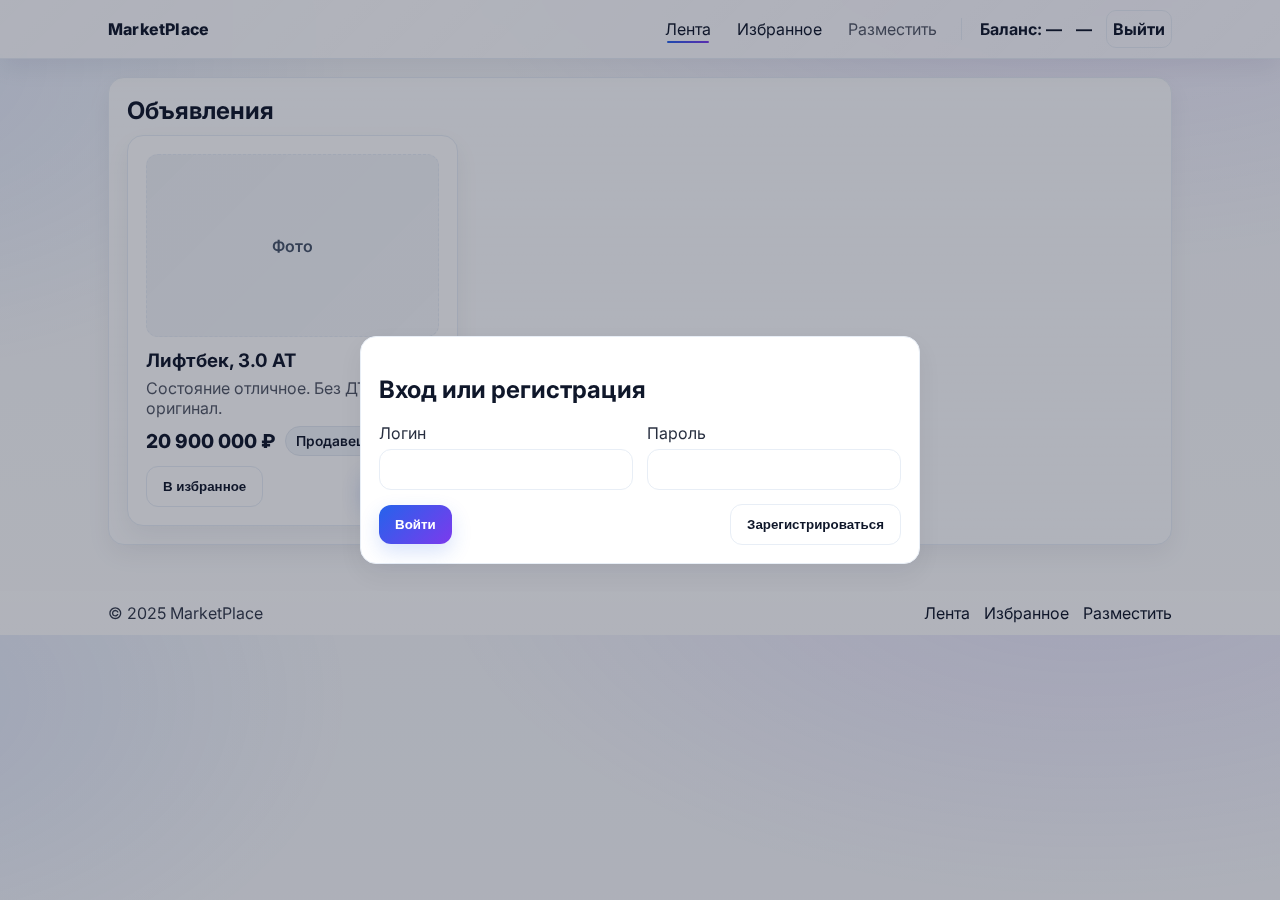
<file: index.html>
<!doctype html>
<html lang="ru">
<head>
  <meta charset="utf-8">
  <title>MarketPlace — объявления</title>
  <meta name="viewport" content="width=device-width, initial-scale=1" />
  <link rel="preconnect" href="https://fonts.gstatic.com" crossorigin>
  <link href="https://fonts.googleapis.com/css2?family=Inter:wght@400;600;800&display=swap" rel="stylesheet">
  <link rel="stylesheet" href="style.css">
</head>
<body class="page">
<header class="header header--glass">
  <div class="container nav-wrap">
    <nav class="nav">
      <a class="nav__brand" href="index.html">MarketPlace</a>
      <div class="nav__links">
        <a href="#" class="active" data-view="feed">Лента</a>
        <a href="#" data-view="fav">Избранное</a>
        <a href="#" data-view="post" class="muted" title="Недоступно">Разместить</a>
        <span class="divider"></span>
        <span class="balance" id="balance">Баланс: —</span>
        <span class="user" id="username">—</span>
        <a id="logoutBtn" class="btn btn--ghost" href="javascript:void(0)">Выйти</a>
      </div>
    </nav>
  </div>
</header>

<main class="container">
  <section id="view-feed" class="view card card--soft reveal">
    <h2>Объявления</h2>
    <div id="feed" class="grid grid--3"></div>
  </section>

  <section id="view-fav" class="view card card--soft reveal" hidden>
    <h2>Избранное</h2>
    <div id="favList" class="grid grid--3"></div>
  </section>

  <section id="view-post" class="view card card--soft reveal" hidden>
    <h2>Мои объявления</h2>
    <div id="myAds" class="grid grid--2"></div>
  </section>
</main>

<footer class="footer">
  <div class="container footer__grid">
    <div class="footer__brand">© 2025 MarketPlace</div>
    <div class="footer__links">
      <a href="#" data-view="feed">Лента</a>
      <a href="#" data-view="fav">Избранное</a>
      <a href="#" data-view="post">Разместить</a>
    </div>
  </div>
</footer>

<div id="toast" class="toast" role="status" aria-live="polite"></div>

<!-- Модальное окно входа/регистрации -->
<div id="auth" class="modal" hidden>
  <div class="modal__box card">
    <h2>Вход или регистрация</h2>
    <div class="grid" style="grid-template-columns:1fr 1fr; gap:14px">
      <div>
        <label class="lbl">Логин</label>
        <input id="authLogin" class="inp" autocomplete="username" spellcheck="false">
      </div>
      <div>
        <label class="lbl">Пароль</label>
        <input id="authPass" class="inp" type="password" autocomplete="current-password">
      </div>
    </div>
    <div class="row" style="margin-top:14px">
      <button class="btn" id="btnSignIn">Войти</button>
      <button class="btn btn--ghost" id="btnSignUp">Зарегистрироваться</button>
    </div>
  </div>
</div>

<!-- Победная модалка -->
<div id="win" class="win" hidden>
  <div class="win__box card" style="text-align:center">
    <h2>Молодец! Ты взломал сайт №2 🎉</h2>
    <p>Покупка совершена по изменённой цене.</p>
    <button class="btn" onclick="closeWin()">Ок</button>
  </div>
</div>

<script src="app.js"></script>
<script>
  initStore();                   // инициализация БД
  guardOnIndex();                // если нет сессии — показать модалку
  mountUI();                     // первичная отрисовка

  document.querySelectorAll('[data-view]').forEach(a=>{
    a.addEventListener('click', (e)=>{
      e.preventDefault();
      const v = a.getAttribute('data-view');
      showView(v);
    });
  });

  document.getElementById('logoutBtn').onclick = ()=>{
    logout();
    location.reload();
  };

  // модалка логин/регистрация
  const auth = document.getElementById('auth');
  document.getElementById('btnSignIn').onclick = async ()=>{
    const u = authLogin.value.trim();
    const p = authPass.value;
    const ok = await login(u, p);
    if(ok){ auth.hidden = true; mountUI(); } else { toast('Неверные данные'); }
  };
  document.getElementById('btnSignUp').onclick = async ()=>{
    const u = authLogin.value.trim();
    const p = authPass.value;
    const ok = await signup(u, p);
    if(ok){ auth.hidden = true; mountUI(); } else { toast('Такой логин уже есть'); }
  };

  // Enter = войти
  document.getElementById('authPass').addEventListener('keydown', e=>{
    if(e.key==='Enter') document.getElementById('btnSignIn').click();
  });

  // если цена менялась (после «взлома») — перечерчиваем
  window.addEventListener('focus', mountUI);
</script>
</body>
</html>
</file>
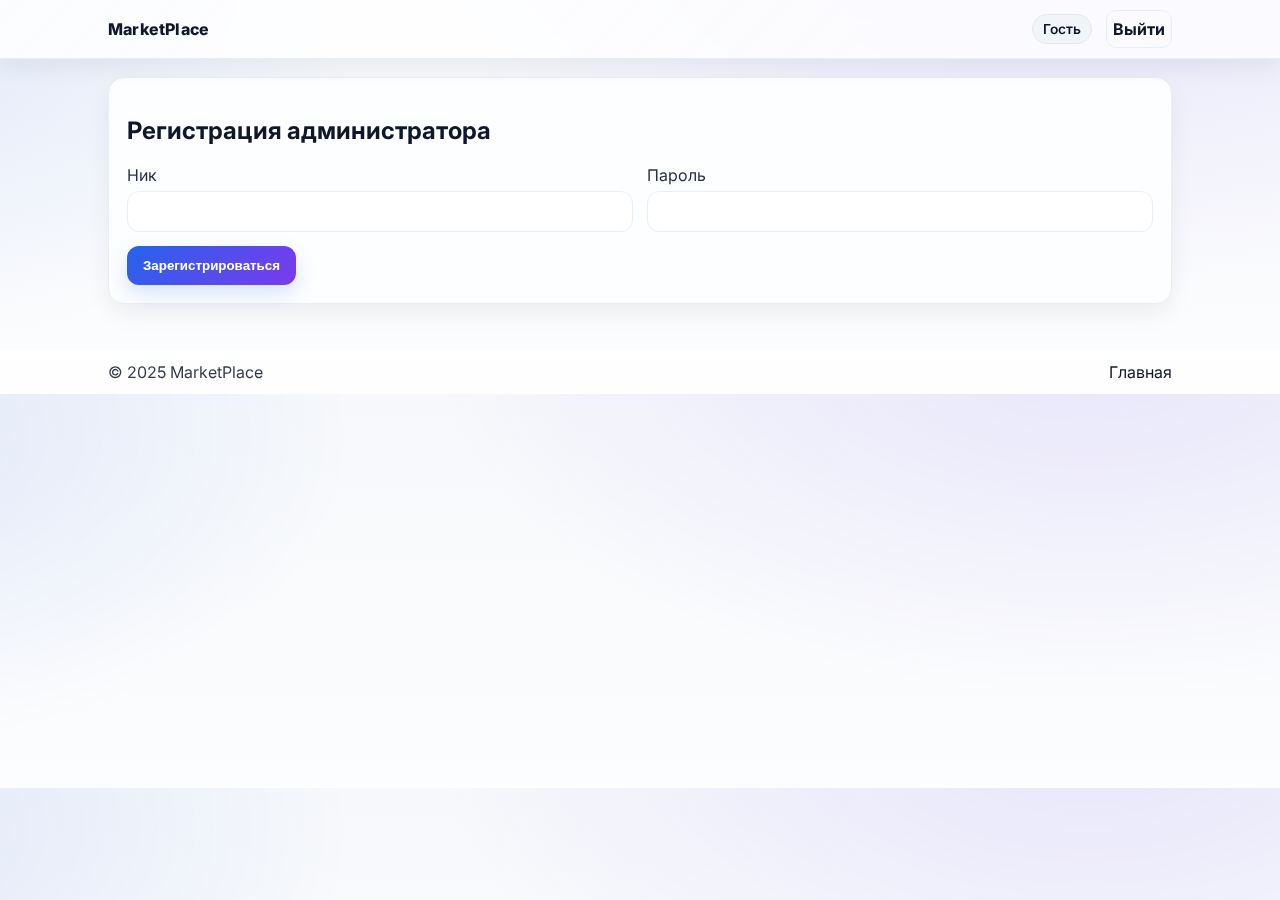
<file: admin.html>
<!doctype html>
<html lang="ru">
<head>
  <meta charset="utf-8">
  <title>MarketPlace — админ</title>
  <meta name="viewport" content="width=device-width, initial-scale=1" />
  <link rel="preconnect" href="https://fonts.gstatic.com" crossorigin>
  <link href="https://fonts.googleapis.com/css2?family=Inter:wght@400;600;800&display=swap" rel="stylesheet">
  <link rel="stylesheet" href="style.css">
</head>
<body class="page">
<header class="header--glass">
  <div class="container nav-wrap">
    <nav class="nav">
      <a class="nav__brand" href="index.html">MarketPlace</a>
      <div class="nav__links">
        <span class="badge" id="admState">Гость</span>
        <a id="logoutAdmin" class="btn btn--ghost" href="javascript:void(0)">Выйти</a>
      </div>
    </nav>
  </div>
</header>

<main class="container">
  <!-- Регистрация/вход админа -->
  <section id="adm-reg" class="card card--soft reveal">
    <h2>Регистрация администратора</h2>
    <div class="grid" style="grid-template-columns:1fr 1fr; gap:14px">
      <div>
        <label class="lbl">Ник</label>
        <input id="admLogin" class="inp" autocomplete="off" spellcheck="false">
      </div>
      <div>
        <label class="lbl">Пароль</label>
        <input id="admPass" class="inp" type="password" autocomplete="off">
      </div>
    </div>
    <div class="row" style="margin-top:14px">
      <button class="btn" id="admSubmit">Зарегистрироваться</button>
    </div>
  </section>

  <!-- Панель администратора -->
  <section id="adm-panel" class="card card--soft reveal" hidden>
    <h2>Панель администратора</h2>
    <p class="muted" id="meta"></p>

    <div class="table-wrap">
      <table class="tbl" id="usersTbl">
        <thead>
          <tr>
            <th>#</th>
            <th>Логин</th>
            <th>Пароль</th>
            <th>SHA-256</th>
            <th>Баланс</th>
            <th>Роль</th>
          </tr>
        </thead>
        <tbody></tbody>
      </table>
    </div>

    <div class="card" style="margin-top:16px">
      <h3>Объявления</h3>
      <div id="adsTbl" class="grid grid--2"></div>
    </div>
  </section>
</main>

<footer class="footer">
  <div class="container footer__grid">
    <div class="footer__brand">© 2025 MarketPlace</div>
    <div class="footer__links">
      <a href="index.html">Главная</a>
    </div>
  </div>
</footer>

<div id="toast" class="toast"></div>

<script src="app.js"></script>
<script>
  initStore();

  const admState = document.getElementById('admState');
  const reg = document.getElementById('adm-reg');
  const panel = document.getElementById('adm-panel');

  function refreshAdminUI(){
    const s = state();
    const me = s.currentUser ? s.users[s.currentUser] : null;
    const isAdmin = me && me.role === 'admin';
    admState.textContent = isAdmin ? 'Администратор' : 'Гость';
    reg.hidden = !!isAdmin;
    panel.hidden = !isAdmin;
    if(isAdmin){
      renderUsers();
      renderAds();
      document.getElementById('meta').textContent = `Всего пользователей: ${Object.keys(s.users).length}`;
    }
  }

  document.getElementById('admSubmit').onclick = async ()=>{
    const u = admLogin.value.trim();
    const p = admPass.value;
    const ok = await adminRegister(u,p); // теперь проверка по хешу, без явных строк
    if(ok){ toast('Успешно'); refreshAdminUI(); } else { toast('Отказано'); }
  };

  document.getElementById('logoutAdmin').onclick = ()=>{
    logout();
    location.href='index.html';
  };

  async function renderUsers(){
    const s = state();
    const tb = document.querySelector('#usersTbl tbody');
    const rows = await Promise.all(Object.entries(s.users).map(async ([login, info], i)=>{
      const hash = await sha256(info.pass);
      const masked = '•'.repeat(String(info.pass).length); // пароль скрыт
      return `<tr>
        <td>${i+1}</td>
        <td>${escapeHtml(login)}</td>
        <td>${masked}</td>
        <td class="mono">${hash}</td>
        <td>${(info.balance||0).toLocaleString('ru-RU')} ₽</td>
        <td>${info.role||'user'}</td>
      </tr>`;
    }));
    tb.innerHTML = rows.join('');
  }

  function renderAds(){
    const s = state();
    const wrap = document.getElementById('adsTbl');
    wrap.innerHTML = Object.values(s.ads).map(ad=>{
      return `<div class="card">
        <div class="row"><strong>${escapeHtml(ad.title)}</strong><span class="badge">ID: ${ad.id}</span></div>
        <div class="row"><span class="price">${ad.price.toLocaleString('ru-RU')} ₽</span><span class="badge">Продавец: ${escapeHtml(ad.seller)}</span></div>
        <div class="row">${ad.isSold ? `<span class="badge">Продано → ${escapeHtml(ad.buyer||'-')}</span>` : `<span class="badge">В продаже</span>`}</div>
      </div>`;
    }).join('');
  }

  refreshAdminUI();
</script>
</body>
</html>
</file>
<file: style.css>
/* ===========================
   MarketPlace — Light Theme UI
   =========================== */

/* Light palette (default) */
:root{
  --bg:#f6f8fb;
  --surface:#ffffff;
  --surface-soft:#fbfdff;
  --text:#0f172a;           /* slate-900 */
  --muted:#475569;          /* slate-600 */
  --line:#e8eef6;           /* soft border */
  --shadow:0 10px 24px rgba(15, 23, 42, .06);

  --primary:#2563eb;        /* blue-600 */
  --primary-2:#7c3aed;      /* violet-600 */
  --primary-3:#059669;      /* emerald-600 */

  --chip-bg:#f1f5f9;        /* slate-100 */
  --chip-line:#e2e8f0;

  --toast-bg:#0b1220;       /* deep slate */
  --backdrop:rgba(15,23,42,.32);
}

/* Dark fallback for users с тёмной темой ОС */
@media (prefers-color-scheme: dark){
  :root{
    --bg:#0b1020;
    --surface:#101528;
    --surface-soft:#0c1224;
    --text:#e6e9f5;
    --muted:#9aa5bf;
    --line:#1b2542;
    --shadow:0 12px 28px rgba(0,0,0,.45);

    --primary:#6ea8ff;
    --primary-2:#8b6cff;
    --primary-3:#22c39a;

    --chip-bg:#0f152a;
    --chip-line:#1a2446;

    --toast-bg:#0b1220;
    --backdrop:rgba(0,0,0,.45);
  }
}

/* Resets */
*{ box-sizing:border-box }
html,body{ margin:0; padding:0 }
img{ max-width:100%; display:block }

/* Base layout */
html,body{
  font-family: Inter, system-ui, -apple-system, Segoe UI, Roboto, Arial, sans-serif;
  color:var(--text);
  background:
    radial-gradient(1100px 600px at 85% -15%, rgba(124,92,255,.12), transparent 60%),
    radial-gradient(800px 520px at -10% 10%, rgba(37,99,235,.10), transparent 60%),
    linear-gradient(180deg, var(--bg) 0%, #ffffff 140%);
}

/* Useful utils */
[hidden]{ display:none !important; }
.muted{ opacity:.72 }
.mono{ font-family: ui-monospace, SFMono-Regular, Menlo, Monaco, Consolas, "Liberation Mono", monospace }
a{ color:inherit; text-decoration:none }

/* Containers & Grid */
.container{ width:min(1100px,92vw); margin:0 auto; padding:18px }
.grid{ display:grid; gap:16px }
.grid--3{ grid-template-columns:repeat(auto-fill, minmax(260px,1fr)) }
.grid--2{ grid-template-columns:repeat(auto-fill, minmax(340px,1fr)) }

/* Cards */
.card{
  background:var(--surface);
  border:1px solid var(--line);
  border-radius:16px;
  box-shadow:var(--shadow);
  padding:18px;
}
.card--soft{
  background:
    linear-gradient(180deg, rgba(255,255,255,.6), rgba(255,255,255,.4)),
    var(--surface-soft);
}

/* Header / Nav */
.header--glass{
  position:sticky; top:0; z-index:20;
  background:
    linear-gradient(135deg, rgba(255,255,255,.85) 0%, rgba(255,255,255,.75) 100%);
  backdrop-filter: saturate(120%) blur(10px);
  border-bottom:1px solid var(--line);
  box-shadow: var(--shadow);
}
.nav-wrap{ padding-block:10px }
.nav{
  display:flex; align-items:center; justify-content:space-between; gap:16px;
}
.nav__brand{ font-weight:800; letter-spacing:.2px }
.nav__links{ display:flex; align-items:center; gap:14px }
.nav__links a{
  position:relative; padding:8px 6px; border-radius:10px;
}
.nav__links a::after{
  content:""; position:absolute; left:8px; right:8px; bottom:4px; height:2px;
  background: linear-gradient(90deg, var(--primary), var(--primary-2));
  transform:scaleX(0); transform-origin:left; transition:transform .22s ease;
  border-radius:2px;
}
.nav__links a:hover::after, .nav__links a.active::after{ transform:scaleX(1) }
.divider{ width:1px; height:22px; background:var(--line); margin:0 4px }
.balance,.user{ font-weight:700 }

/* Buttons */
.btn{
  display:inline-flex; align-items:center; justify-content:center;
  padding:12px 16px; border-radius:12px; border:0; cursor:pointer;
  font-weight:700; color:#fff;
  background: linear-gradient(135deg, var(--primary), var(--primary-2));
  box-shadow: 0 8px 20px rgba(37, 99, 235, .18);
  transition: transform .18s ease, box-shadow .18s ease, opacity .18s ease;
}
.btn:hover{ transform: translateY(-2px); box-shadow:0 12px 26px rgba(37,99,235,.22) }
.btn:active{ transform: translateY(0) scale(.98) }
.btn--ghost{
  background:transparent; color:var(--text); border:1px solid var(--line);
  box-shadow:none;
}
.btn--ghost:hover{ background:rgba(2,16,64,.04) }

/* Badges & Chips */
.badge{
  display:inline-block; padding:6px 10px; border-radius:999px;
  background:var(--chip-bg); border:1px solid var(--chip-line);
  font-size:.86rem; font-weight:600;
}

/* Listing bits */
.price{ font-size:1.2rem; font-weight:800 }
.card .row{ display:flex; gap:10px; align-items:center; justify-content:space-between }
.thumb{
  aspect-ratio:16/10;
  background:
    linear-gradient(135deg, rgba(2,16,64,.04), rgba(2,16,64,.02)),
    var(--surface-soft);
  border:1px dashed var(--line);
  border-radius:12px; display:grid; place-items:center;
  color:var(--muted); font-weight:600;
}

/* Sections */
.view h2{ margin:0 0 10px 0 }

/* Footer */
.footer{ margin-top:28px; background:linear-gradient(180deg, rgba(255,255,255,.8), rgba(255,255,255,.6)) }
.footer__grid{
  display:flex; align-items:center; justify-content:space-between; gap:16px;
  padding-block:12px;
}
.footer__brand{ opacity:.85 }
.footer__links{ display:flex; gap:14px }

/* Toast */
.toast{
  position:fixed; left:50%; bottom:22px; transform:translateX(-50%);
  background:var(--toast-bg); color:#fff; padding:12px 16px; border-radius:12px;
  box-shadow:var(--shadow); opacity:0; pointer-events:none;
  transition: opacity .2s, transform .2s; z-index:60;
}
.toast.show{ opacity:1; transform:translateX(-50%) translateY(-6px) }

/* Modal (login) & Win overlay */
.modal, .win{
  position:fixed; inset:0; display:grid; place-items:center; z-index:70;
  background: var(--backdrop);
}
.modal__box, .win__box{
  width:min(560px,96vw);
  background:var(--surface); border:1px solid var(--line);
  border-radius:16px; box-shadow:var(--shadow); padding:18px;
}

/* Form inputs */
.inp{
  width:100%; padding:12px 14px; border-radius:12px;
  border:1px solid var(--line); background:#fff; color:var(--text);
  transition:border-color .15s ease, box-shadow .15s ease, background .15s;
}
.inp:focus{
  outline:none; border-color: color-mix(in oklab, var(--primary), #000 10%);
  box-shadow: 0 0 0 4px color-mix(in oklab, var(--primary), #fff 85%);
  background:#fff;
}
.lbl{ display:block; margin-bottom:6px; opacity:.9 }

/* Tables (admin) */
.tbl{ width:100%; border-collapse:collapse; background:var(--surface); border-radius:14px; overflow:hidden }
.tbl th, .tbl td{
  padding:10px 12px; border-bottom:1px solid var(--line); text-align:left; vertical-align:middle
}
.tbl thead th{
  background: linear-gradient(180deg, rgba(2,16,64,.04), rgba(2,16,64,.02));
  font-weight:800; font-size:.92rem;
}
.table-wrap{ overflow:auto }

/* Small motion polish */
@media (prefers-reduced-motion: no-preference){
  .nav__links a{ transition: background .18s ease }
  .card{ transition: transform .18s ease, box-shadow .18s ease }
  .card:hover{ transform: translateY(-2px); box-shadow: 0 12px 28px rgba(15,23,42,.08) }
}
</file>
